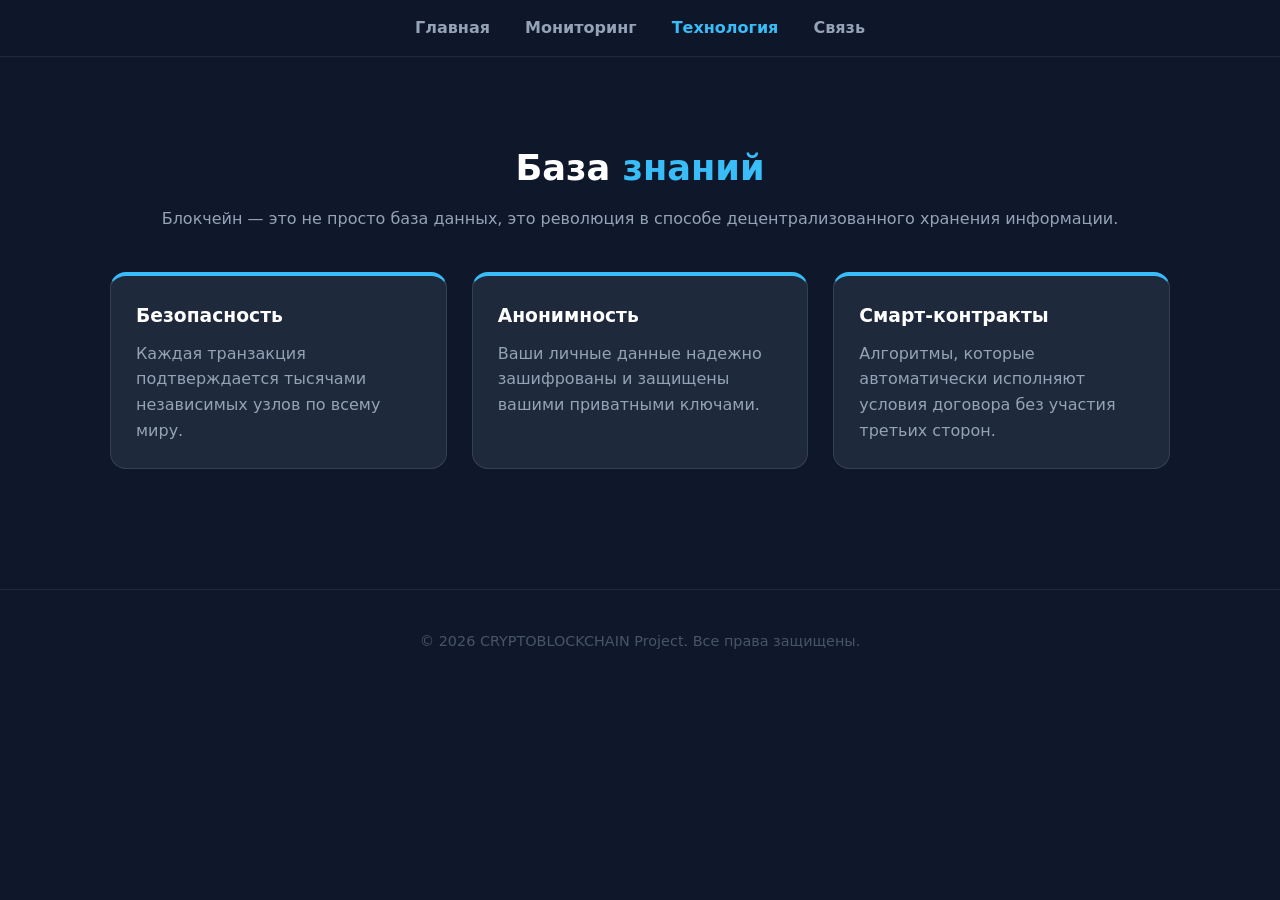
<file: about.html>
<!DOCTYPE html>
<html lang="ru">
<head>
    <meta charset="UTF-8">
    <meta name="viewport" content="width=device-width, initial-scale=1.0">
    <title>CryptoWorld | Технология</title>
    <link rel="stylesheet" href="style.css">
</head>
<body>

    <nav>
        <div class="nav-container">
            <a href="index.html">Главная</a>
            <a href="market.html">Мониторинг</a>
            <a href="about.html" class="active">Технология</a>
            <a href="svaz.html">Связь</a>
        </div>
    </nav>

    <main class="container page-start">
        <h2>База <span>знаний</span></h2>
        <p>Блокчейн — это не просто база данных, это революция в способе децентрализованного хранения информации.</p>

        <div class="grid">
            <div class="card tech-card">
                <h3>Безопасность</h3>
                <p>Каждая транзакция подтверждается тысячами независимых узлов по всему миру.</p>
            </div>
            <div class="card tech-card">
                <h3>Анонимность</h3>
                <p>Ваши личные данные надежно зашифрованы и защищены вашими приватными ключами.</p>
            </div>
            <div class="card tech-card">
                <h3>Смарт-контракты</h3>
                <p>Алгоритмы, которые автоматически исполняют условия договора без участия третьих сторон.</p>
            </div>
        </div>
    </main>

    <footer>
        <p>&copy; 2026 CRYPTOBLOCKCHAIN Project. Все права защищены.</p>
    </footer>

</body>
</html>
</file>
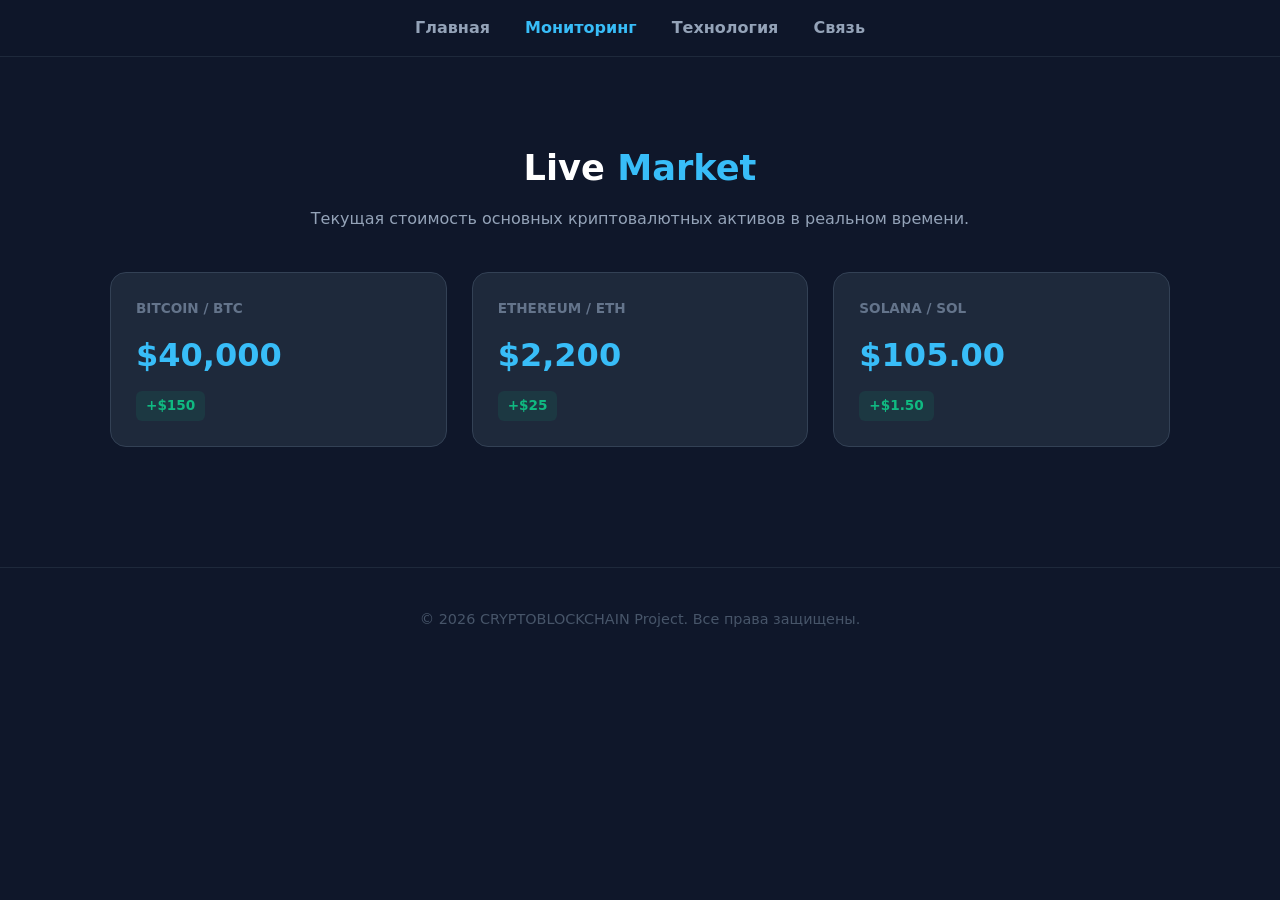
<file: market.html>
<!DOCTYPE html>
<html lang="ru">
<head>
    <meta charset="UTF-8">
    <meta name="viewport" content="width=device-width, initial-scale=1.0">
    <title>CryptoWorld | Мониторинг</title>
    <link rel="stylesheet" href="style.css">
</head>
<body>

    <nav>
        <div class="nav-container">
            <a href="index.html">Главная</a>
            <a href="market.html" class="active">Мониторинг</a>
            <a href="about.html">Технология</a>
            <a href="svaz.html">Связь</a>
        </div>
    </nav>

    <main class="container page-start">
        <h2>Live <span>Market</span></h2>
        <p>Текущая стоимость основных криптовалютных активов в реальном времени.</p>
        
        <div class="grid">
            <div class="card market-card">
                <div class="ticker">BITCOIN / BTC</div>
                <div class="price">$40,000</div>
                <div class="badge success">+$150</div>
            </div>
            <div class="card market-card">
                <div class="ticker">ETHEREUM / ETH</div>
                <div class="price">$2,200</div>
                <div class="badge success">+$25</div>
            </div>
            <div class="card market-card">
                <div class="ticker">SOLANA / SOL</div>
                <div class="price">$105.00</div>
                <div class="badge success">+$1.50</div>
            </div>
        </div>
    </main>

    <footer>
        <p>&copy; 2026 CRYPTOBLOCKCHAIN Project. Все права защищены.</p>
    </footer>

</body>
</html>
</file>
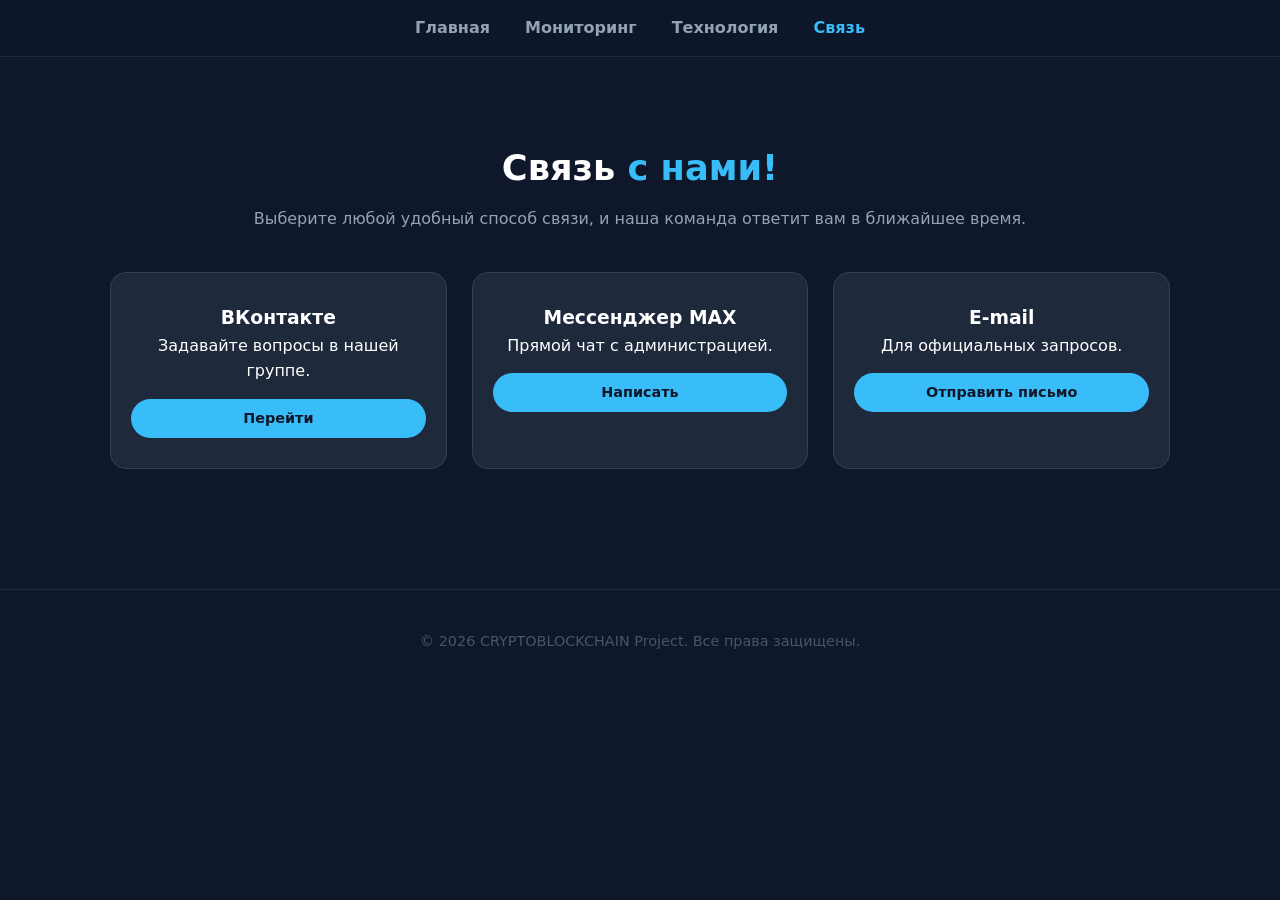
<file: svaz.html>
<!DOCTYPE html>
<html lang="ru">
<head>
    <meta charset="UTF-8">
    <meta name="viewport" content="width=device-width, initial-scale=1.0">
    <title>CryptoWorld | Связь</title>
    <link rel="stylesheet" href="style.css">
    <link rel="stylesheet" href="https://cloudflare.com">
</head>
<body>

    <nav>
        <div class="nav-container">
            <a href="index.html">Главная</a>
            <a href="market.html">Мониторинг</a>
            <a href="about.html">Технология</a>
            <a href="svaz.html" class="active">Связь</a>
        </div>
    </nav>

    <main class="container page-start">
        <h2>Связь <span>с нами!</span></h2>
        <p>Выберите любой удобный способ связи, и наша команда ответит вам в ближайшее время.</p>

        <div class="grid">
            <a href="https://vk.com" target="_blank" class="card link-card">
                <i class="fab fa-vk icon"></i>
                <h3>ВКонтакте</h3>
                <p>Задавайте вопросы в нашей группе.</p>
                <div class="btn small">Перейти</div>
            </a>
            <a href="#" class="card link-card">
                <i class="fas fa-message icon"></i>
                <h3>Мессенджер MAX</h3>
                <p>Прямой чат с администрацией.</p>
                <div class="btn small">Написать</div>
            </a>
            <a href="mailto:support676767@crypto.com" class="card link-card">
                <i class="fas fa-envelope icon"></i>
                <h3>E-mail</h3>
                <p>Для официальных запросов.</p>
                <div class="btn small">Отправить письмо</div>
            </a>
        </div>
    </main>

    <footer>
        <p>&copy; 2026 CRYPTOBLOCKCHAIN Project. Все права защищены.</p>
    </footer>

</body>
</html>
</file>
<file: style.css>
/* Базовые настройки */
* {
    margin: 0;
    padding: 0;
    box-sizing: border-box;
    font-family: 'Segoe UI', system-ui, sans-serif;
}

body {
    background: #0f172a;
    color: #ffffff;
    line-height: 1.6;
}

/* Навигационная панель */
nav {
    position: fixed;
    top: 0;
    width: 100%;
    background: rgba(15, 23, 42, 0.9);
    backdrop-filter: blur(8px);
    border-bottom: 1px solid #1e293b;
    z-index: 1000;
}

.nav-container {
    max-width: 1100px;
    margin: 0 auto;
    padding: 15px 20px;
    text-align: center;
}

nav a {
    color: #94a3b8;
    text-decoration: none;
    margin: 0 15px;
    font-weight: 600;
    transition: 0.2s;
}

nav a:hover, nav a.active {
    color: #38bdf8;
}

/* Главный баннер (Hero) */
.hero {
    padding: 160px 20px 80px;
    text-align: center;
    background: radial-gradient(circle at center, #1e293b 0%, #0f172a 100%);
}

.hero h1 {
    font-size: 3.5rem;
    letter-spacing: 1px;
    margin-bottom: 15px;
}

.hero h1 span, h2 span {
    color: #38bdf8;
}

.hero p {
    color: #94a3b8;
    max-width: 600px;
    margin: 0 auto 30px;
    font-size: 1.1rem;
}

/* Контейнеры контента */
.container {
    max-width: 1100px;
    margin: 0 auto;
    padding: 60px 20px;
    text-align: center;
}

.page-start {
    padding-top: 140px; /* Отступ сверху, чтобы меню не перекрывало заголовок */
}

.container h2 {
    font-size: 2.2rem;
    margin-bottom: 10px;
}

.container > p {
    color: #94a3b8;
    margin-bottom: 40px;
}

/* Адаптивная сетка и Карточки */
.grid {
    display: grid;
    grid-template-columns: repeat(auto-fit, minmax(280px, 1fr));
    gap: 25px;
}

.card {
    background: #1e293b;
    border: 1px solid #334155;
    border-radius: 16px;
    overflow: hidden;
    text-align: left;
    transition: transform 0.3s, border-color 0.3s;
}

.card:hover {
    transform: translateY(-5px);
    border-color: #38bdf8;
}

/* Внутренности карточек новостей */
.card-img {
    width: 100%;
    height: 200px;
    object-fit: cover;
}

.card-body {
    padding: 20px;
}

.card-body h3 {
    margin: 10px 0;
    font-size: 1.3rem;
}

.card-body p {
    color: #94a3b8;
    font-size: 0.95rem;
}

/* Специфичные карточки */
.tech-card {
    padding: 25px;
    border-top: 4px solid #38bdf8;
}

.tech-card p {
    color: #94a3b8;
    margin-top: 10px;
}

.market-card {
    padding: 25px;
    display: flex;
    flex-direction: column;
    gap: 10px;
}

.link-card {
    padding: 30px 20px;
    text-align: center;
    text-decoration: none;
    color: #fff;
}

/* Элементы UI (Кнопки, Теги, Иконки) */
.btn {
    display: inline-block;
    background: #38bdf8;
    color: #0f172a;
    padding: 12px 30px;
    border-radius: 30px;
    font-weight: bold;
    text-decoration: none;
    transition: 0.2s;
}

.btn:hover {
    background: #7dd3fc;
}

.btn.small {
    padding: 8px 20px;
    font-size: 0.9rem;
    margin-top: 15px;
    width: 100%;
}

.tag {
    background: rgba(56, 189, 248, 0.1);
    color: #38bdf8;
    padding: 4px 10px;
    border-radius: 6px;
    font-size: 0.8rem;
    font-weight: bold;
}

.ticker {
    font-size: 0.85rem;
    color: #64748b;
    font-weight: bold;
}

.price {
    font-size: 2rem;
    font-weight: bold;
    color: #38bdf8;
}

.badge {
    align-self: flex-start;
    padding: 4px 10px;
    border-radius: 6px;
    font-size: 0.85rem;
    font-weight: bold;
}

.badge.success {
    background: rgba(16, 185, 129, 0.1);
    color: #10b981;
}

.icon {
    font-size: 3rem;
    color: #38bdf8;
    margin-bottom: 15px;
}

/* Подвал */
footer {
    padding: 40px 20px;
    text-align: center;
    color: #475569;
    font-size: 0.9rem;
    border-top: 1px solid #1e293b;
    margin-top: 60px;
}
</file>
